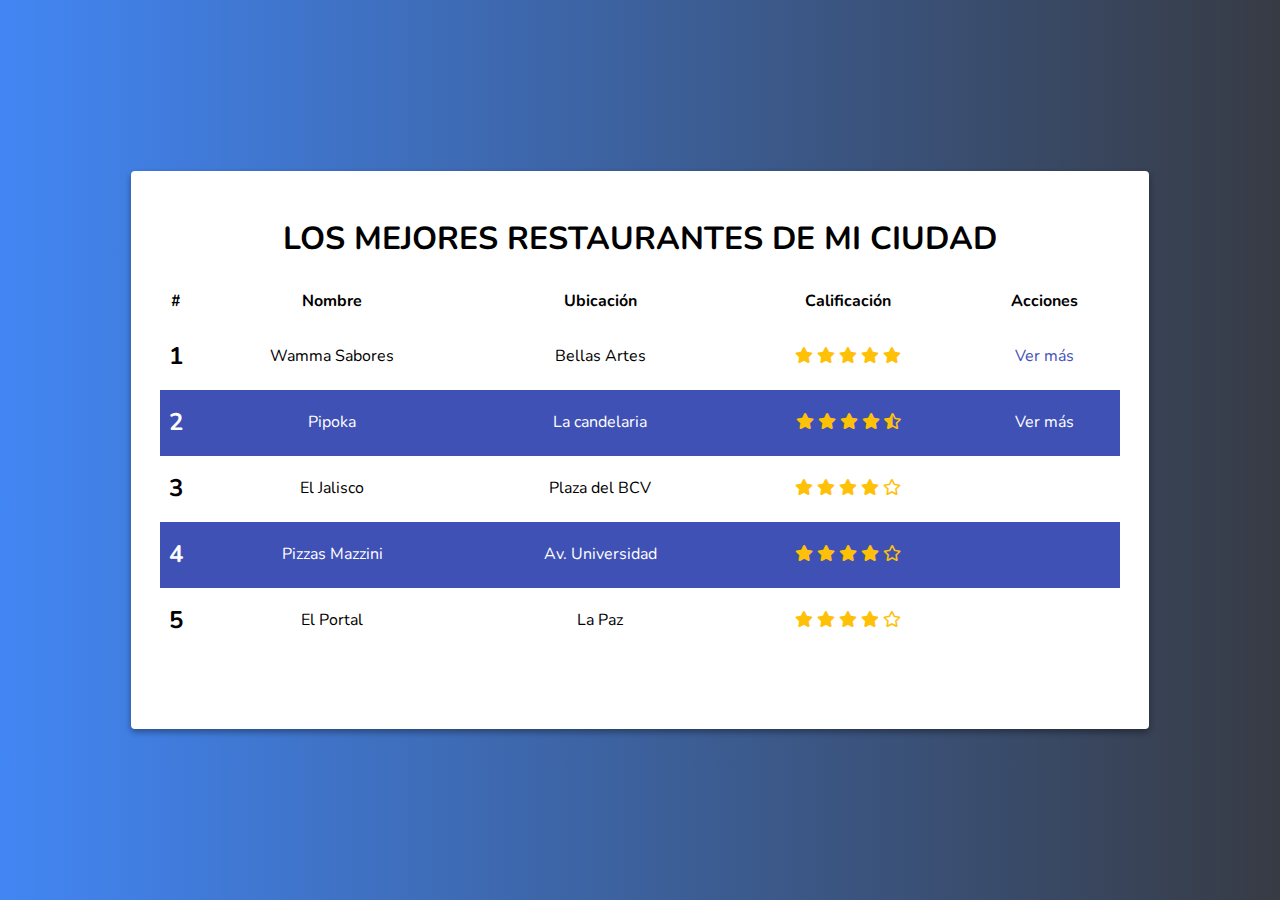
<file: boletines/index.html>
<!DOCTYPE html>
<html>

<head>
    <meta charset="UTF-8">
    <meta name="viewport" content="width=device-width, initial-scale=1.0">
    <title>Los mejores restaurantes de mi ciudad</title>
    <link href="https://fonts.googleapis.com/css?family=Nunito:300,400,700&display=swap" rel="stylesheet">
    <link rel="stylesheet" href="./assets/css/normalize.css">
    <link rel="stylesheet" href="./fontawesome/css/all.min.css">
    <link rel="stylesheet" href="./assets/css/main.css">
    <link rel="stylesheet" href="./assets/css/animate.css">
</head>

<body>
    <div class="container">
        <div class="content animated slideInUp">
            <header>
                <h1 class="title">Los mejores restaurantes de mi ciudad</h1>
            </header>
            <table class="table">
                <thead>
                    <th>#</th>
                    <th>Nombre</th>
                    <th>Ubicación</th>
                    <th>Calificación</th>
                    <th>Acciones</th>
                </thead>
                <tbody>
                    <tr>
                        <td>1</td>
                        <td>Wamma Sabores</td>
                        <td>Bellas Artes</td>
                        <td>
                            <i class="fas fa-star"></i>
                            <i class="fas fa-star"></i>
                            <i class="fas fa-star"></i>
                            <i class="fas fa-star"></i>
                            <i class="fas fa-star"></i>
                        </td>
                        <td>
                            <a href="./restaurantes/wamma-sabores.html">Ver más</a>
                        </td>
                    </tr>
                    <tr>
                        <td>2</td>
                        <td>Pipoka</td>
                        <td>La candelaria</td>
                        <td>
                            <i class="fas fa-star"></i>
                            <i class="fas fa-star"></i>
                            <i class="fas fa-star"></i>
                            <i class="fas fa-star"></i>
                            <i class="fas fa-star-half-alt"></i>
                        </td>
                        <td>
                            <a href="./restaurantes/wamma-sabores.html">Ver más</a>
                        </td>
                    </tr>
                    <tr>
                        <td>3</td>
                        <td>El Jalisco</td>
                        <td>Plaza del BCV</td>
                        <td>
                            <i class="fas fa-star"></i>
                            <i class="fas fa-star"></i>
                            <i class="fas fa-star"></i>
                            <i class="fas fa-star"></i>
                            <i class="far fa-star"></i>
                        </td>
                        <td></td>
                    </tr>
                    <tr>
                        <td>4</td>
                        <td>Pizzas Mazzini</td>
                        <td>Av. Universidad</td>
                        <td>
                            <i class="fas fa-star"></i>
                            <i class="fas fa-star"></i>
                            <i class="fas fa-star"></i>
                            <i class="fas fa-star"></i>
                            <i class="far fa-star"></i>
                        </td>
                        <td></td>
                    </tr>
                    <tr>
                        <td>5</td>
                        <td>El Portal</td>
                        <td>La Paz</td>
                        <td>
                            <i class="fas fa-star"></i>
                            <i class="fas fa-star"></i>
                            <i class="fas fa-star"></i>
                            <i class="fas fa-star"></i>
                            <i class="far fa-star"></i>
                        </td>
                        <td></td>
                    </tr>
                </tbody>
            </table>
        </div>
    </div>
    <script src="./javascript/main.js"></script>
</body>

</html>
</file>
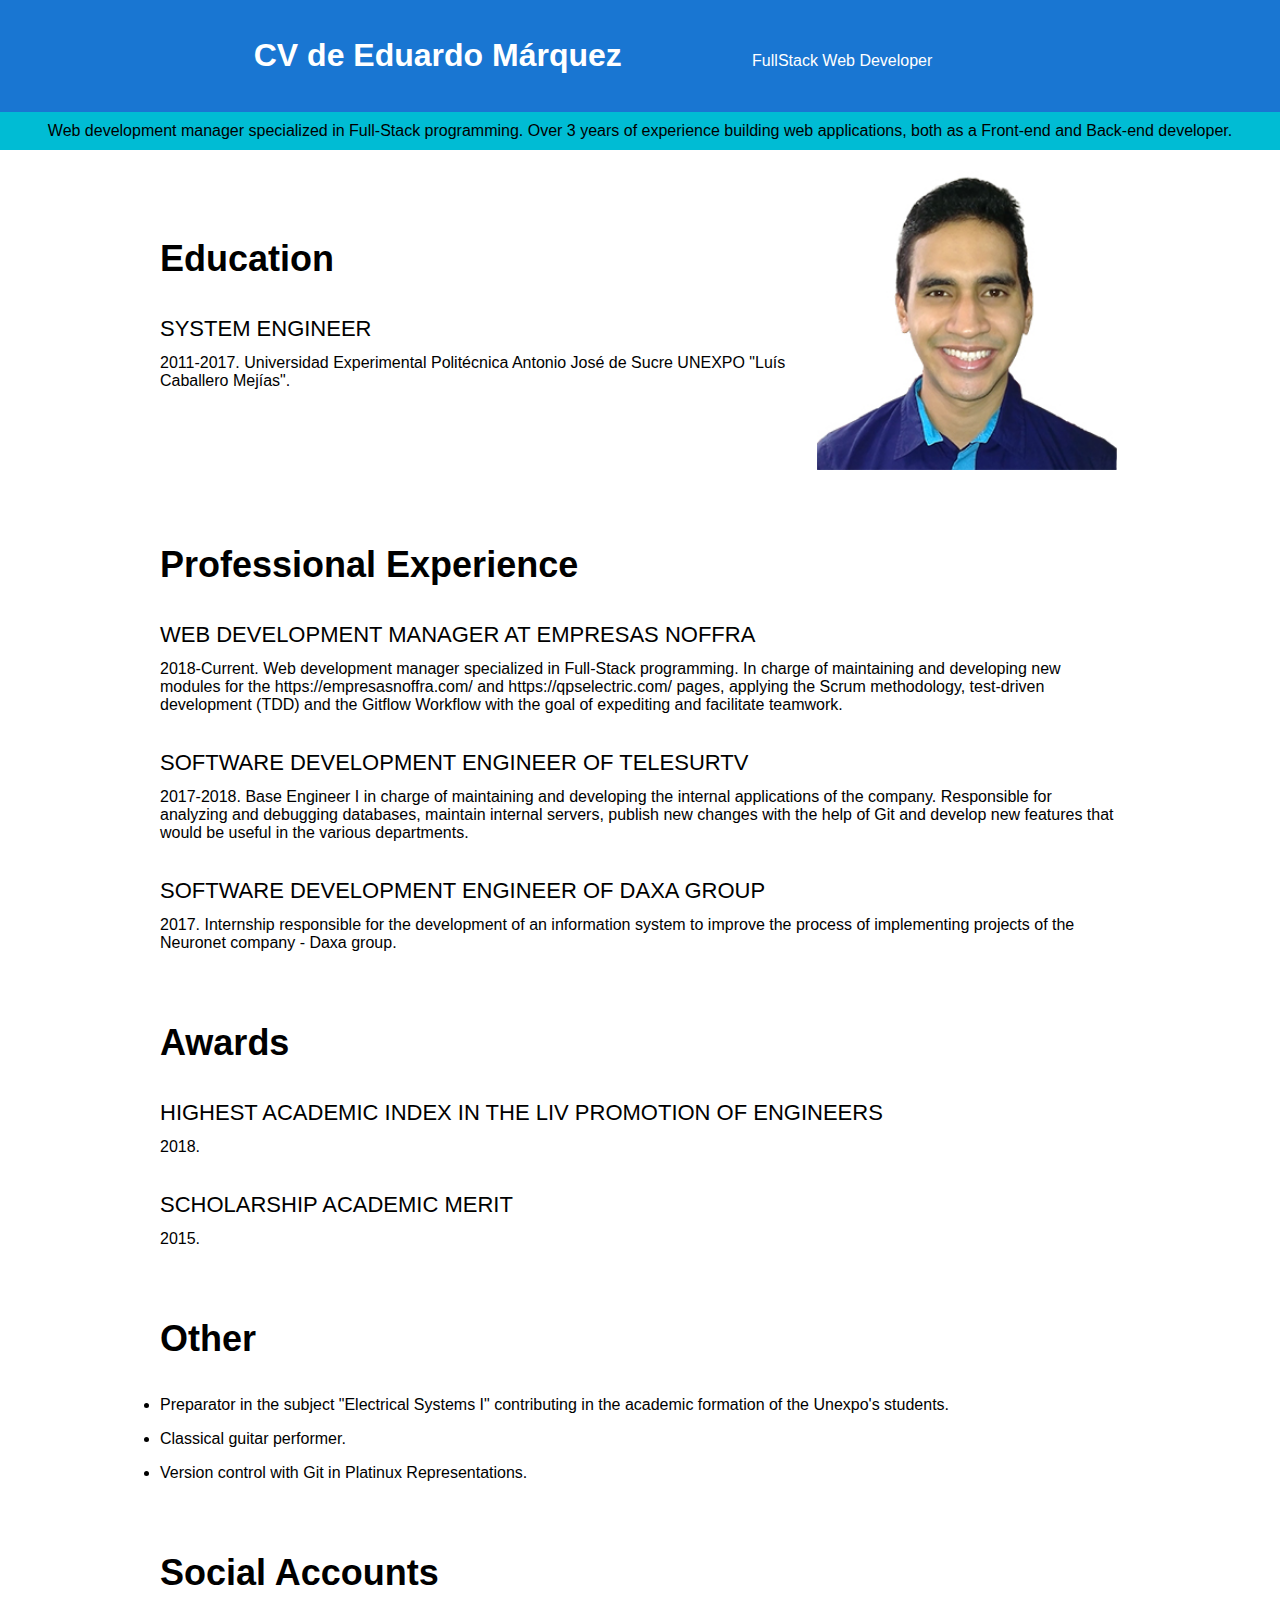
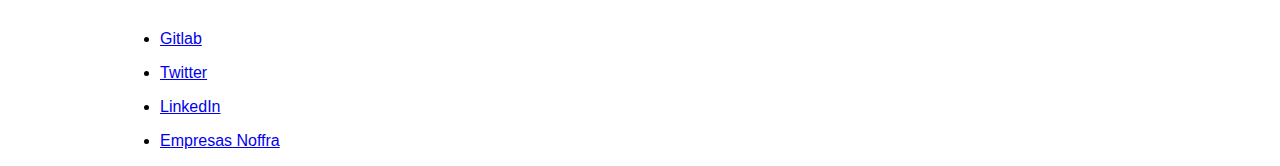
<file: cv/index.html>
<!DOCTYPE html>
<html>

<head>
    <title>CV de Eduardo Márquez</title>
    <meta charset="UTF-8">
    <meta name="description"
        content="Eduardo Márquez es un Ingeniero de Sistemas dedicado a la programación web, con más de 3 años de experiencia trabajando como programador Fullstack">
</head>

<body style="font-family: Arial, Helvetica, sans-serif; margin: 0;">
    <header style="background-color: #1976D2; color: #FFFFFF; text-align: center; padding: 16px;">
        <h1 style="display: inline-block; width: 400px; font-weight: bold;">CV de Eduardo Márquez</h1>
        <p style="display: inline-block; width: 400px; font-weight: 200;">FullStack Web Developer</p>
    </header>
    <div style="background-color: #00BCD4; color: #000000; text-align: center; padding: 10px;">
        Web development manager specialized in Full-Stack programming. Over 3 years of experience building web
        applications, both as a Front-end and Back-end developer.
    </div>
    <section>
        <div style="width: 960px; margin-right: auto; margin-left: auto;">
            <div style="margin-top: 20px;">
                <div style="display: inline-block; width: 68%; vertical-align: middle;">
                    <h3 style="font-size: 36px; font-weight: 700; margin: 0;">Education</h3>
                    <div>
                        <dl>
                            <dt
                                style="font-size: 22px; text-transform: uppercase; margin-bottom: 12px; margin-top: 36px;">
                                System Engineer</dt>
                            <dd style="margin: 0;">2011-2017. Universidad Experimental Politécnica Antonio José de Sucre
                                UNEXPO "Luís Caballero Mejías".</dd>
                        </dl>
                    </div>
                </div>
                <div style="display: inline-block; width: 30%; vertical-align: middle;">
                    <img src="./img/me.jpg" alt="Eduardo Marquez Photo" width="300">
                </div>
            </div>
            <div style="margin-top: 70px;">
                <h3 style="font-size: 36px; font-weight: 700;">Professional Experience</h3>
                <div>
                    <dl>
                        <dt style="font-size: 22px; text-transform: uppercase; margin-bottom: 12px; margin-top: 36px;">
                            Web development manager at Empresas Noffra</dt>
                        <dd style="margin: 0;">2018-Current. Web development manager specialized in Full-Stack
                            programming. In charge of maintaining and developing new modules for the
                            https://empresasnoffra.com/ and https://qpselectric.com/ pages, applying the Scrum
                            methodology, test-driven development (TDD) and the Gitflow Workflow with the goal of
                            expediting and facilitate teamwork.</dd>
                        <dt style="font-size: 22px; text-transform: uppercase; margin-bottom: 12px; margin-top: 36px;">
                            Software development engineer of TelesurTV</dt>
                        <dd style="margin: 0;">2017-2018. Base Engineer I in charge of maintaining and developing the
                            internal applications of the company. Responsible for analyzing and debugging databases,
                            maintain internal servers, publish new changes with the help of Git and develop new features
                            that would be useful in the various departments.</dd>
                        <dt style="font-size: 22px; text-transform: uppercase; margin-bottom: 12px; margin-top: 36px;">
                            Software development engineer of Daxa Group</dt>
                        <dd style="margin: 0;">2017. Internship responsible for the development of an information system
                            to improve the process of implementing projects of the Neuronet company - Daxa group.</dd>
                    </dl>
                </div>
            </div>
            <div style="margin-top: 70px;">
                <h3 style="font-size: 36px; font-weight: 700;">Awards</h3>
                <div>
                    <dl>
                        <dt style="font-size: 22px; text-transform: uppercase; margin-bottom: 12px; margin-top: 36px;">
                            Highest academic index in the LIV promotion of Engineers</dt>
                        <dd style="margin: 0;">2018.</dd>
                        <dt style="font-size: 22px; text-transform: uppercase; margin-bottom: 12px; margin-top: 36px;">
                            Scholarship Academic Merit</dt>
                        <dd style="margin: 0;">2015.</dd>
                    </dl>
                </div>
            </div>
            <div style="margin-top: 70px;">
                <h3 style="font-size: 36px; font-weight: 700;">Other</h3>
                <ul style="margin-top: 12px; padding: 0;">
                    <li style="margin-top: 16px">Preparator in the subject "Electrical Systems I" contributing in the
                        academic formation of the Unexpo's students.</li>
                    <li style="margin-top: 16px">Classical guitar performer.</li>
                    <li style="margin-top: 16px">Version control with Git in Platinux Representations.</li>
                </ul>
            </div>
            <div style="margin-top: 70px;">
                <h3 style="font-size: 36px; font-weight: 700;">Social Accounts</h3>
                <ul style="margin-top: 12px; padding: 0;">
                    <li style="margin-top: 16px">
                        <a href="https://gitlab.com/waldo21m" target="_blank">Gitlab</a>
                    </li>
                    <li style="margin-top: 16px">
                        <a href="https://twitter.com/waldo21m" target="_blank">Twitter</a>
                    </li>
                    <li style="margin-top: 16px">
                        <a href="https://www.linkedin.com/in/emarquez3263/" target="_blank">LinkedIn</a>
                    </li>
                    <li style="margin-top: 16px">
                        <a href="https://empresasnoffra.com/" target="_blank">Empresas Noffra</a>
                    </li>
                </ul>
            </div>
        </div>
    </section>
</body>

</html>
</file>
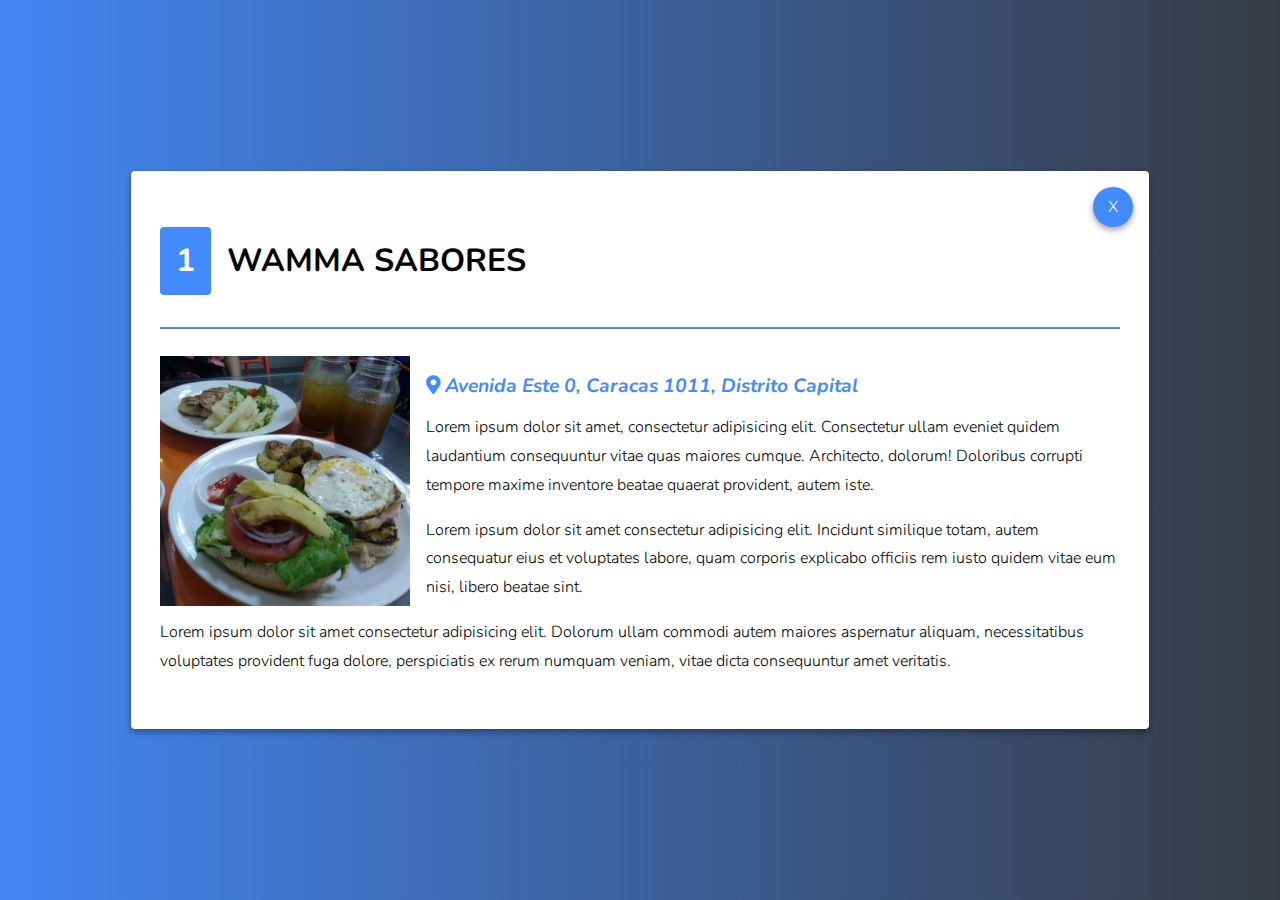
<file: boletines/restaurantes/wamma-sabores.html>
<!DOCTYPE html>
<html>

<head>
    <meta charset="UTF-8">
    <meta name="viewport" content="width=device-width, initial-scale=1.0">
    <title>Los mejores restaurantes de mi ciudad</title>
    <link href="https://fonts.googleapis.com/css?family=Nunito:300,400,700&display=swap" rel="stylesheet">
    <link rel="stylesheet" href="../assets/css/normalize.css">
    <link rel="stylesheet" href="../fontawesome/css/all.min.css">
    <link rel="stylesheet" href="../assets/css/main.css">
    <link rel="stylesheet" href="../assets/css/animate.css">
</head>

<body>
    <div class="container">
        <div class="content animated zoomInUp">
            <div class="actions">
                <a href="../" class="close">
                    <span>X</span>
                </a>
            </div>
            <header>
                <h2 class="title-items">
                    <span class="position">1</span>
                    Wamma Sabores
                </h2>
            </header>
            <section>
                <img src="../assets/images/wamma-sabores.jpg" class="main-image" alt="Hamburguesa La Criolla de Wamma Sabores">
                <div class="text">
                    <address class="address">
                        <i class="fas fa-map-marker-alt"></i>
                        Avenida Este 0, Caracas 1011, Distrito Capital
                    </address>
                    <p class="paragraph">Lorem ipsum dolor sit amet, consectetur adipisicing elit. Consectetur ullam eveniet quidem laudantium consequuntur vitae quas maiores cumque. Architecto, dolorum! Doloribus corrupti tempore maxime inventore beatae quaerat provident, autem iste.</p>
                    <p class="paragraph">Lorem ipsum dolor sit amet consectetur adipisicing elit. Incidunt similique totam, autem consequatur eius et voluptates labore, quam corporis explicabo officiis rem iusto quidem vitae eum nisi, libero beatae sint.</p>
                    <p class="paragraph">Lorem ipsum dolor sit amet consectetur adipisicing elit. Dolorum ullam commodi autem maiores aspernatur aliquam, necessitatibus voluptates provident fuga dolore, perspiciatis ex rerum numquam veniam, vitae dicta consequuntur amet veritatis.</p>
                </div>
            </section>
        </div>
    </div>
    <script src="../javascript/main.js"></script>
</body>

</html>
</file>
<file: boletines/assets/css/main.css>
/* 
    DARK PRIMARY COLOR: #303F9F
    LIGHT PRIMARY COLOR: #C5CAE9
    PRIMARY COLOR: #3F51B5
    TEXT / ICONS: #FFFFFF
    ACCENT COLOR: #03A9F4
    PRIMARY TEXT: #212121
    SECONDARY TEXT: #757575
    DIVIDER COLOR: #BDBDBD
*/

html {
    font-family: 'Nunito', sans-serif;
}

a {
    text-decoration: none;
    color: #3F51B5;
}

img {
    max-width: 100%;
}

a:hover {
    opacity: 0.8;
}

a:focus {
    background: red;
}

.title {
    text-transform: uppercase;
    text-align: center;
}

/* Degradado Dark Ocean de uigradients.com */

.container {
    background: #373B44;
    /* fallback for old browsers */
    background: -webkit-linear-gradient(to right, #4286f4, #373B44);
    /* Chrome 10-25, Safari 5.1-6 */
    background: linear-gradient(to right, #4286f4, #373B44);
    /* W3C, IE 10+/ Edge, Firefox 16+, Chrome 26+, Opera 12+, Safari 7+ */
    height: 100vh;
    display: flex;
    align-items: center;
    justify-content: center;
}

.content {
    max-width: 960px;
    width: 100%;
    height: 80vh;
    background-color: #FFF;
    /* box-shadow: diferenciaHorizontal, diferenciaVertical, desenfoque, amplitud, color */
    box-shadow: 0px 3px 6px rgba(0, 0, 0, 0.16), 0px 3px 6px rgba(0, 0, 0, 0.23);
    border-radius: 4px;
    position: relative;
    padding: 1em;
    overflow: scroll;
}

td {
    display: block;
    width: 100%;
}

td:nth-of-type(1) {
    font-size: 1.5em;
    font-weight: bold;
}

th {
    display: none;
}

.actions {
    position: absolute;
    top: 1em;
    right: 1em;
}

.close {
    width: 40px;
    height: 40px;
    color: #FFF;
    border-radius: 50%;
    background-color: #448AFF;
    display: inline-block;
    box-shadow: 0 3px 6px rgba(0, 0, 0, 0.16), 0 3px 6px rgba(0, 0, 0, 0.23);
    font-weight: 300;
    cursor: pointer;
    display: flex;
    justify-content: center;
    align-items: center;
}

.paragraph {
    line-height: 1.8em;
    font-weight: 300;
}

.fa-star, .fa-star-half-alt {
    color: #FFC107;
}

.table {
    width: 100%;
    border-spacing: 0;
}

.table td, .table th {
    padding: 0.8em 0em;
    text-align: center;
}

.table tr:nth-child(even) {
    background-color: #3F51B5;
    color: #FFFFFF;
}

.table tr:nth-child(even) a {
    color: #FFFFFF;
}

.title-items {
    /* border-bottom-style: solid;
    border-width: 2px;
    border-color: #448AFF; */

    /* Usando Shorthand Properties */
    border-bottom: solid 2px #448AFF;
    /* Fijate que no usamos al final la palabra -style, -width, -color */
    /* El orden de como van los valores puede ser cualquiera */

    padding-bottom: 1em;
    /* Shorthand Properties de Padding */
    /* padding: arriba derecha abajo izquierda; */
    /* padding: arriba/abajo derecha/izquierda */
    /* padding: todos-lados */
    font-size: 2em;
    text-transform: uppercase;
    display: flex;
    align-items: center;
}

.address {
    font-weight: bold;
    color: #448AFF;
    font-size: 1.2em;
    margin-top: 1em;
    display: inline-block;
}

.main-image {
    float: left;
    margin-right: 1em;
    height: 250px;
}

.position {
    background-color: #448AFF;
    color: #FFFFFF;
    padding: 0.5em;
    /* Sin Shorthand properties */
    /* border-top-left-radius: 2em;
    border-top-right-radius: 2em;
    border-bottom-left-radius: 2em;
    border-bottom-right-radius: 2em; */

    /* Con Shorthand properties */
    border-radius: 4px;
    margin-right: 0.5em;
}

@media (min-width: 900px) {
    th {
        display: table-cell;
    }

    td {
        width: auto;
        display: table-cell;
    }

    td:nth-last-of-type(1) {
        font-size: 1em;
    }

    .content {
        padding: 1.8em;
    }
}

@media (min-height: 550px) {
    .content {
        height: 500px;
    }
}
</file>
